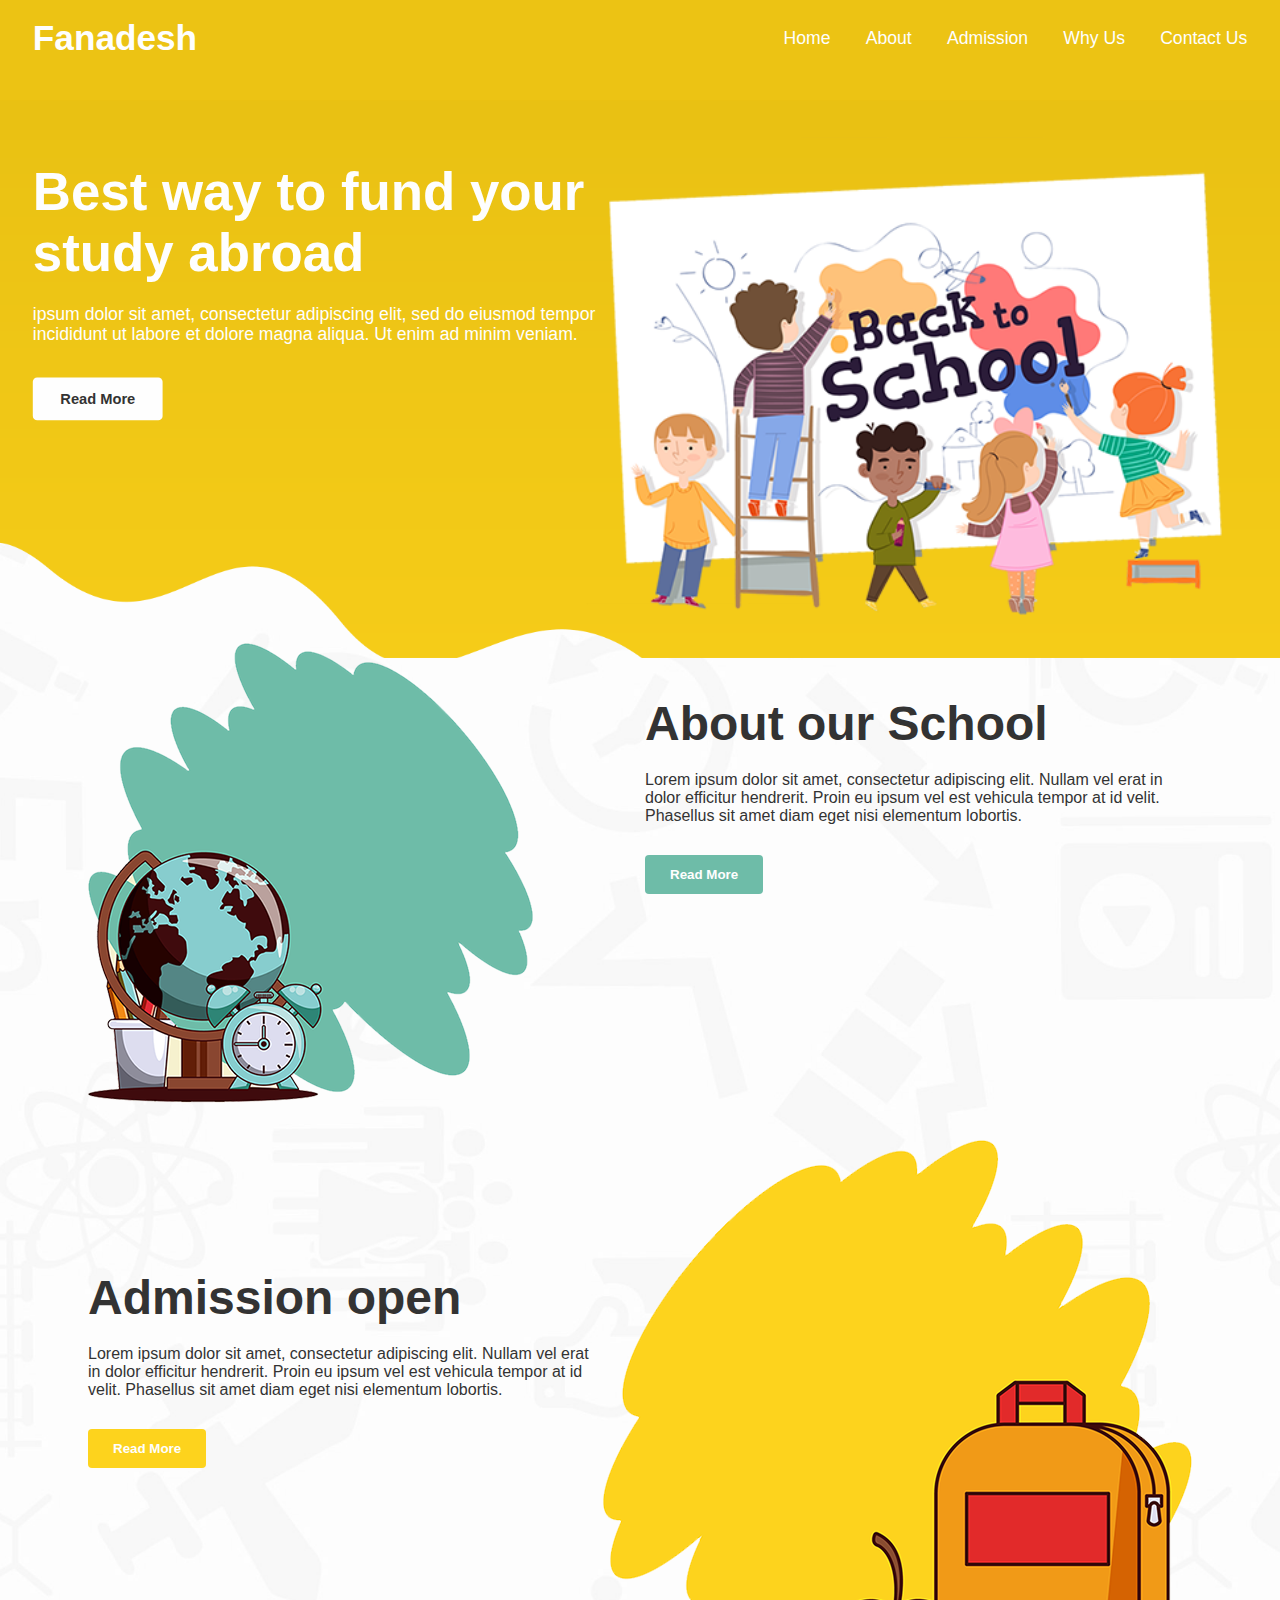
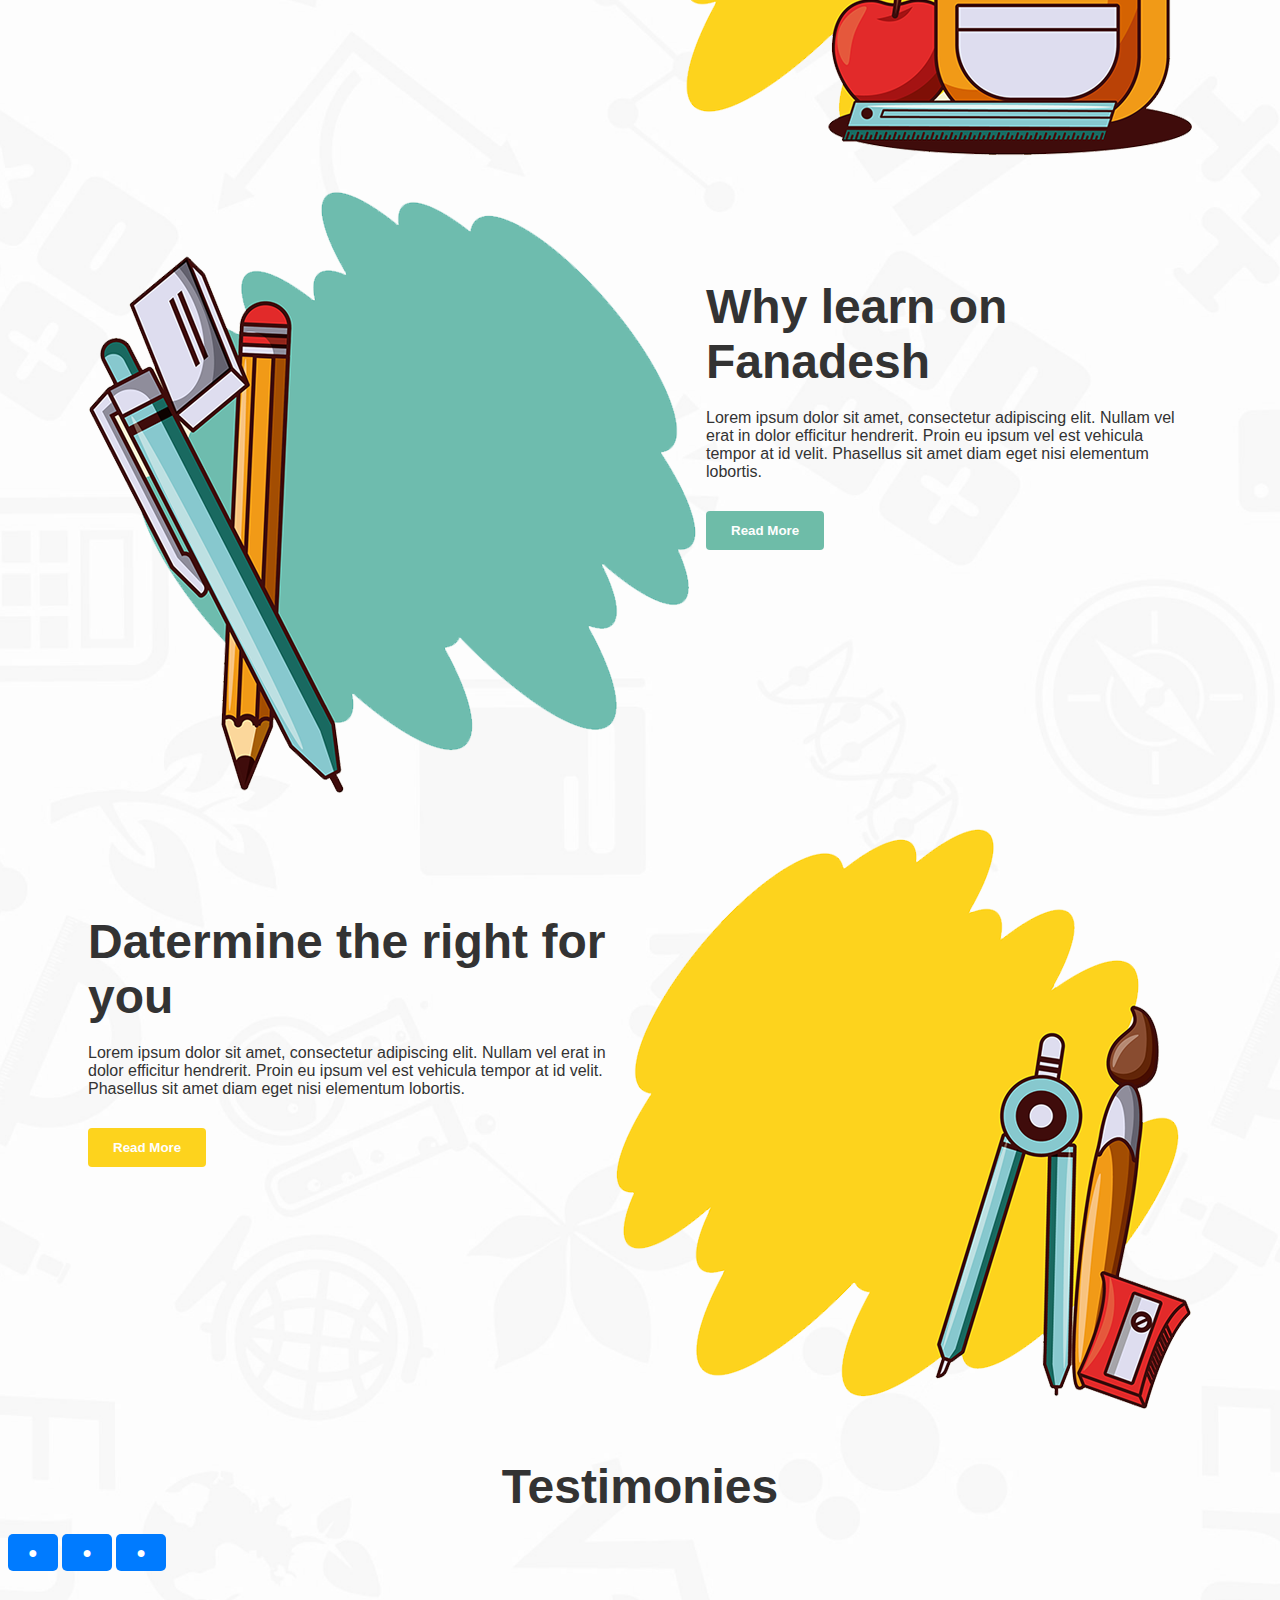
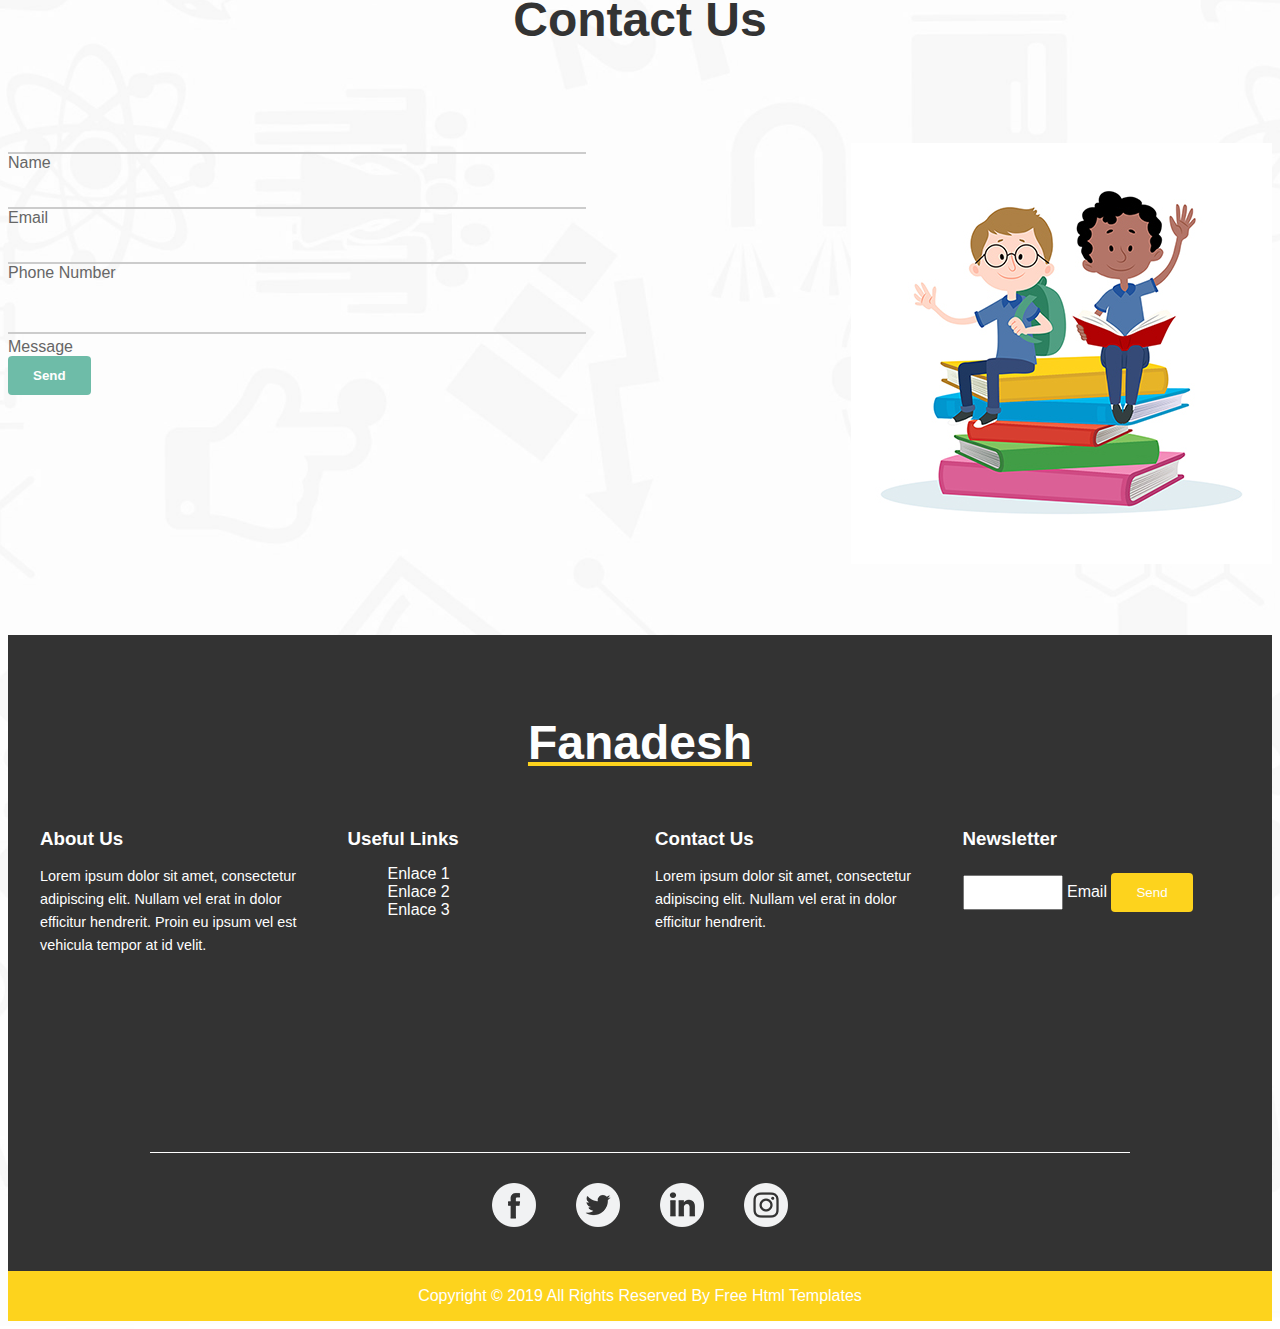
<file: index.html>
<!DOCTYPE html>
<html lang="en">
<head>
    <meta charset="UTF-8">
    <meta name="viewport" content="width=device-width, initial-scale=1.0">
    <title>Fanadesh</title>
    <link rel="stylesheet" href="estilos.css">
</head>
<body>
    <section class="hero-section">
        <div class="container">
            <header>
                <div class="logo">
                    <h1><a href="index.html">Fanadesh</a></h1>
                </div>
                <nav>
                    <ul>
                        <li><a href="index.html">Home</a></li>
                        <li><a href="about.html">About</a></li>
                        <li><a href="admission.html">Admission</a></li>
                        <li><a href="why.html">Why Us</a></li>
                        <li><a href="contact.html">Contact Us</a></li>
                    </ul>
                </nav>
            </header>
            
            <div class="hero-content">
                <div class="hero-text">
                    <h2>Best way to fund your study abroad</h2>
                    <p>ipsum dolor sit amet, consectetur adipiscing elit, sed do eiusmod tempor incididunt ut labore et dolore magna aliqua. Ut enim ad minim veniam.</p>
                    <button class="hero-btn"><a href="index.html">Read More</a></button>
                </div>
                <div class="hero-image">
                    <img src="images/hero.png" alt="Fanadesh">
                </div>
            </div>
        </div>
    </section>

    <section class="about-section">
        <div class="container">
            <div class="about-content">
                <div class="about-image">
                    <img src="images/about.png" alt="about our school">
                </div>
                <div class="about-text">
                    <h2>About our School</h2>
                    <p>Lorem ipsum dolor sit amet, consectetur adipiscing elit. Nullam vel erat in dolor efficitur hendrerit. Proin eu ipsum vel est vehicula tempor at id velit. Phasellus sit amet diam eget nisi elementum lobortis.</p>
                    <button class="about-btn"><a href="index.html">Read More</a></button>
                </div>
            </div>
        </div>
    </section>

    <section class="admission-section">
        <div class="container">
            <div class="admission-content">
                <div class="admission-text">
                    <h2>Admission open</h2>
                    <p>Lorem ipsum dolor sit amet, consectetur adipiscing elit. Nullam vel erat in dolor efficitur hendrerit. Proin eu ipsum vel est vehicula tempor at id velit. Phasellus sit amet diam eget nisi elementum lobortis.</p>
                    <button class="admission-btn"><a href="index.html">Read More</a></button>
                </div>
                <div class="admission-image">
                    <img src="images/admission.png" alt="admission open">
                </div>
            </div>
        </div>
    </section>

    <section class="why-section">
        <div class="container">
            <div class="why-content">
                <div class="why-image">
                    <img src="images/why.png" alt="why learn on fanadesh">
                </div>
                <div class="why-text">
                    <h2>Why learn on Fanadesh</h2>
                    <p>Lorem ipsum dolor sit amet, consectetur adipiscing elit. Nullam vel erat in dolor efficitur hendrerit. Proin eu ipsum vel est vehicula tempor at id velit. Phasellus sit amet diam eget nisi elementum lobortis.</p>
                    <button class="why-btn"><a href="index.html">Read More</a></button>
                </div>
            </div>
        </div>
    </section>

    <section class="determine-section">
        <div class="container">
            <div class="determine-content">
                <div class="determine-text">
                    <h2>Datermine the right for you</h2>
                    <p>Lorem ipsum dolor sit amet, consectetur adipiscing elit. Nullam vel erat in dolor efficitur hendrerit. Proin eu ipsum vel est vehicula tempor at id velit. Phasellus sit amet diam eget nisi elementum lobortis.</p>
                    <button class="determine-btn"><a href="index.html">Read More</a></button>
                </div>
                <div class="determine-image">
                    <img src="images/determine.png" alt="determine the right for you">
                </div>
            </div>
        </div>
    </section>

    <section class="testimonial-section">
        <div class="container">
            <h2>Testimonies</h2>
            <div class="testimonial.btn">
                <a href="#texto1" class="text-btn">●</a>
                <a href="#texto2" class="text-btn">●</a>
                <a href="#texto3" class="text-btn">●</a>
            </div>
    
            <div id="texto1" class="testimony">
                <div class="testimonial-image">
                    <img src="images/client.png" alt="Alex Du">
                </div>
                <div class="testimonial-text">
                    <h3>Alex Du</h3>
                    <p>Lorem ipsum dolor sit amet, consectetur adipiscing elit. Nullam vel erat in dolor efficitur hendrerit. Proin eu ipsum vel est vehicula tempor at id velit.</p>
                </div>
            </div>
    
            <div id="texto2" class="testimony">
                <div class="testimonial-image">
                    <img src="images/client.png" alt="Alex Du">
                </div>
                <div class="testimonial-text">
                    <h3>Alex Du</h3>
                    <p>Lorem ipsum dolor sit amet, consectetur adipiscing elit. Nullam vel erat in dolor efficitur hendrerit. Proin eu ipsum vel est vehicula tempor at id velit.</p>
                </div>
            </div>
    
            <div id="texto3" class="testimony">
                <div class="testimonial-image">
                    <img src="images/client.png" alt="Alex Du">
                </div>
                <div class="testimonial-text">
                    <h3>Alex Du</h3>
                    <p>Lorem ipsum dolor sit amet, consectetur adipiscing elit. Nullam vel erat in dolor efficitur hendrerit. Proin eu ipsum vel est vehicula tempor at id velit.</p>
                </div>
            </div>
        </section>

    <section class="contact-section">
        <div class="container">
            <h2>Contact Us</h2>
            <div class="contact-content">
                <div class="contact-form">
                    <form action="mailto:tucorreo@example.com" method="post" enctype="text/plain">
                        <div class="form-group">
                            <input type="text" name="nombre" required>
                            <label>Name</label>
                        </div>
                        <div class="form-group">
                            <input type="email" name="email" required>
                            <label>Email</label>
                        </div>
                        <div class="form-group">
                            <input type="tel" name="telefono" required>
                            <label>Phone Number</label>
                        </div>
                        <div class="form-group">
                            <textarea name="mensaje" required></textarea>
                            <label>Message</label>
                        </div>
                        <button type="submit" class="contact-btn"><a href="index.html">Send</a></button>
                    </form>
                </div>
                <div class="contact-image">
                    <img src="images/students.jpg" alt="Contáctanos">
                </div>
            </div>
        </div>
    </section>

    <section class="info-section">
        <div class="container">
            <div class="info-logo">
                <h2>Fanadesh</h2>
                <div class="underline"></div>
            </div>
            <div class="info-columns">
                <div class="info-col">
                    <h3>About Us</h3>
                    <p>Lorem ipsum dolor sit amet, consectetur adipiscing elit. Nullam vel erat in dolor efficitur hendrerit. Proin eu ipsum vel est vehicula tempor at id velit.</p>
                </div>
                <div class="info-col">
                    <h3>Useful Links</h3>
                    <ul>
                        <li><a href="#">Enlace 1</a></li>
                        <li><a href="#">Enlace 2</a></li>
                        <li><a href="#">Enlace 3</a></li>
                    </ul>
                </div>
                <div class="info-col">
                    <h3>Contact Us</h3>
                    <p>Lorem ipsum dolor sit amet, consectetur adipiscing elit. Nullam vel erat in dolor efficitur hendrerit.</p>
                </div>
                <div class="info-col">
                    <h3>Newsletter</h3>
                    <form action="mailto:tucorreo@example.com" method="post" enctype="text/plain"></form>
                        <input type="email" name="email" required>
                        <label>Email</label>
                        <button type="submit" class="info-btn"><a href="index.html">Send</a></button>
                    </form>
                </div>
            </div>
            <hr class="line">
            <div class="info-img">
                <a href="index.html"><img src="images/fb.png" alt="facebook"></a>
                <a href="index.html"><img src="images/twitter.png" alt="twitter"></a>
                <a href="index.html"><img src="images/linkedin.png" alt="linkedin"></a>
                <a href="index.html"><img src="images/instagram.png" alt="instagram"></a>
            </div>
        </div>
    </section>

    <footer>
        <div class="footer">
            <p>Copyright © 2019 All Rights Reserved By Free Html Templates</p>
        </div>
    </footer>
</body>
</html>
</file>
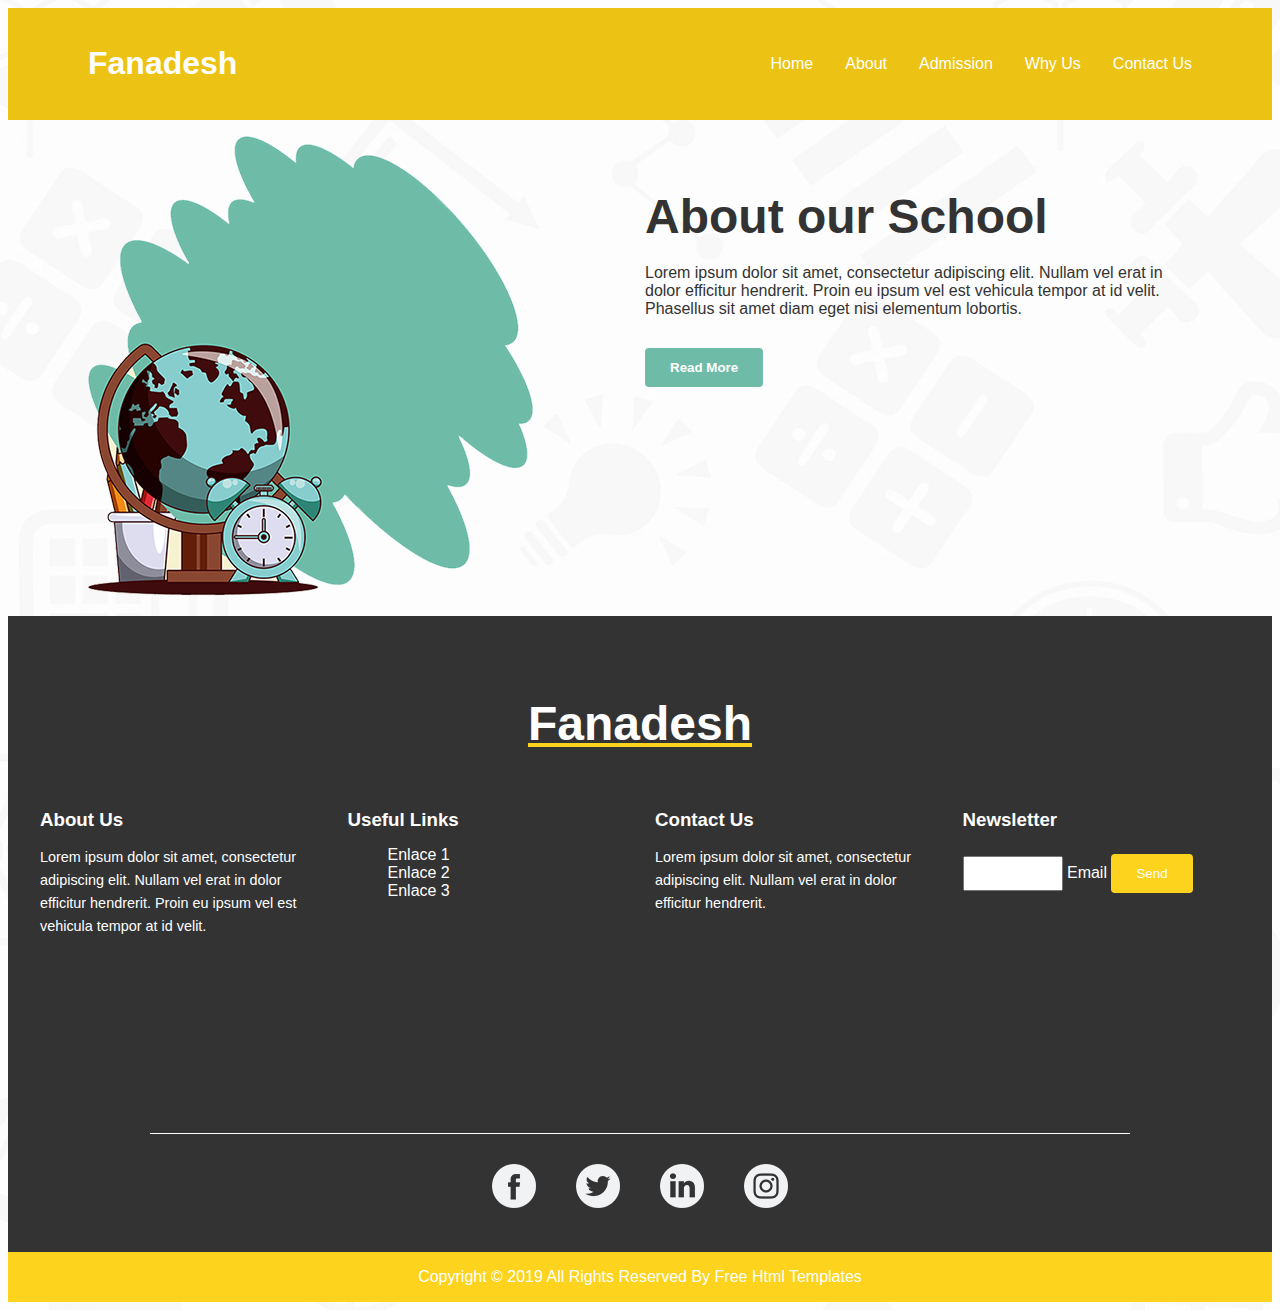
<file: about.html>
<!DOCTYPE html>
<html lang="en">
<head>
    <meta charset="UTF-8">
    <meta name="viewport" content="width=device-width, initial-scale=1.0">
    <title>Fanadesh</title>
    <link rel="stylesheet" href="estilos.css">
</head>
<body>
    <section class="hero">
        <div class="container">
            <header>
                <div class="logo">
                    <h1><a href="index.html" class="active">Fanadesh</a></h1>
                </div>
                <nav>
                    <ul>
                        <li><a href="index.html">Home</a></li>
                        <li><a href="about.html">About</a></li>
                        <li><a href="admission.html">Admission</a></li>
                        <li><a href="why.html">Why Us</a></li>
                        <li><a href="contact.html">Contact Us</a></li>
                    </ul>
                </nav>
            </header>
        </div>
    </section>

    <section class="about-section">
        <div class="container">
            <div class="about-content">
                <div class="about-image">
                    <img src="/images/about.png" alt="about our school">
                </div>
                <div class="about-text">
                    <h2>About our School</h2>
                    <p>Lorem ipsum dolor sit amet, consectetur adipiscing elit. Nullam vel erat in dolor efficitur hendrerit. Proin eu ipsum vel est vehicula tempor at id velit. Phasellus sit amet diam eget nisi elementum lobortis.</p>
                    <button class="about-btn"><a href="about.html">Read More</a></button>
                </div>
            </div>
        </div>
    </section>

    <section class="info-section">
        <div class="container">
            <div class="info-logo">
                <h2>Fanadesh</h2>
                <div class="underline"></div>
            </div>
            <div class="info-columns">
                <div class="info-col">
                    <h3>About Us</h3>
                    <p>Lorem ipsum dolor sit amet, consectetur adipiscing elit. Nullam vel erat in dolor efficitur hendrerit. Proin eu ipsum vel est vehicula tempor at id velit.</p>
                </div>
                <div class="info-col">
                    <h3>Useful Links</h3>
                    <ul>
                        <li><a href="#">Enlace 1</a></li>
                        <li><a href="#">Enlace 2</a></li>
                        <li><a href="#">Enlace 3</a></li>
                    </ul>
                </div>
                <div class="info-col">
                    <h3>Contact Us</h3>
                    <p>Lorem ipsum dolor sit amet, consectetur adipiscing elit. Nullam vel erat in dolor efficitur hendrerit.</p>
                </div>
                <div class="info-col">
                    <h3>Newsletter</h3>
                    <form action="mailto:tucorreo@example.com" method="post" enctype="text/plain"></form>
                        <input type="email" name="email" required>
                        <label>Email</label>
                        <button type="submit" class="info-btn"><a href="about.html">Send</a></button>
                    </form>
                </div>
            </div>
            <hr class="line">
            <div class="info-img">
                <a href="about.html"><img src="/images/fb.png" alt="facebook"></a>
                <a href="about.html"><img src="/images/twitter.png" alt="twitter"></a>
                <a href="about.html"><img src="/images/linkedin.png" alt="linkedin"></a>
                <a href="about.html"><img src="/images/instagram.png" alt="instagram"></a>
            </div>
        </div>
    </section>
        
    <footer>
        <div class="footer">
            <p>Copyright © 2019 All Rights Reserved By Free Html Templates</p>
        </div>
    </footer>
</body>
</html>
</file>
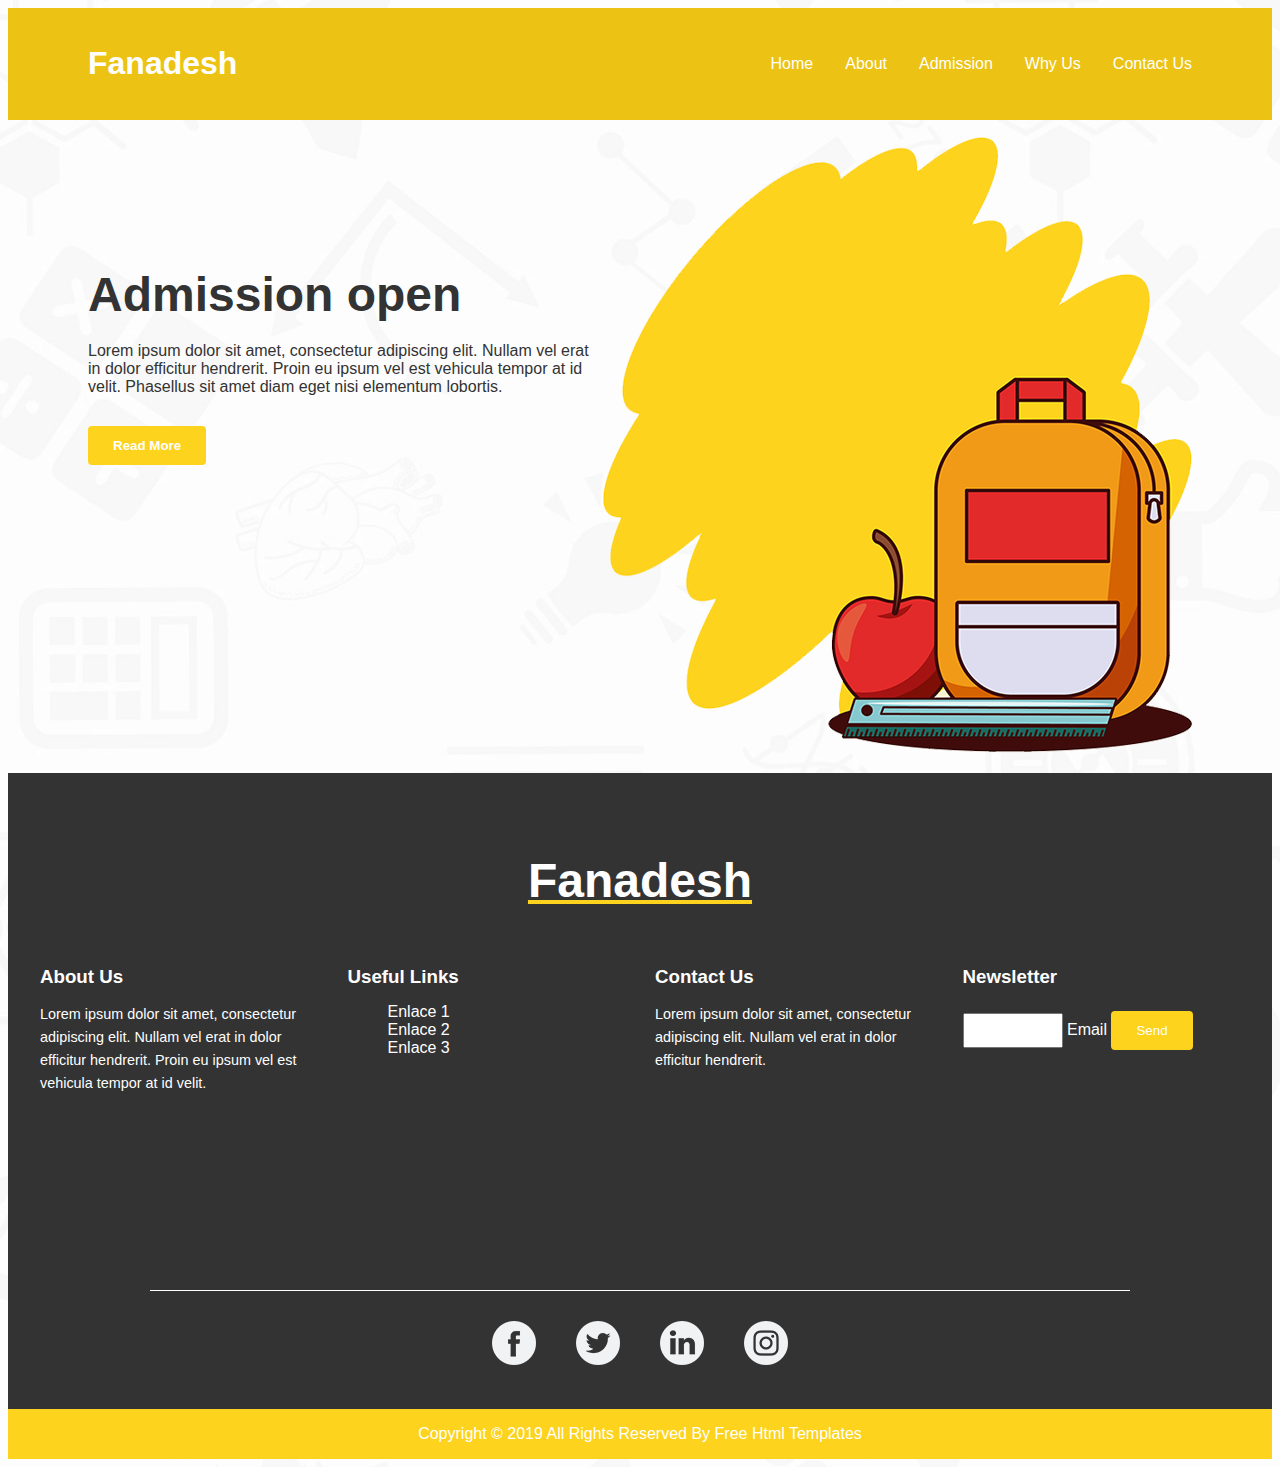
<file: admission.html>
<!DOCTYPE html>
<html lang="en">
<head>
    <meta charset="UTF-8">
    <meta name="viewport" content="width=device-width, initial-scale=1.0">
    <title>Fanadesh</title>
    <link rel="stylesheet" href="estilos.css">
</head>
<body>
    <section class="hero">
        <div class="container">
            <header>
                <div class="logo">
                    <h1><a href="index.html">Fanadesh</a></h1>
                </div>
                <nav>
                    <ul>
                        <li><a href="index.html" class="active">Home</a></li>
                        <li><a href="about.html">About</a></li>
                        <li><a href="admission.html">Admission</a></li>
                        <li><a href="why.html">Why Us</a></li>
                        <li><a href="contact.html">Contact Us</a></li>
                    </ul>
                </nav>
            </header>
        </div>
    </section>

    <section class="admission-section">
        <div class="container">
            <div class="admission-content">
                <div class="admission-text">
                    <h2>Admission open</h2>
                    <p>Lorem ipsum dolor sit amet, consectetur adipiscing elit. Nullam vel erat in dolor efficitur hendrerit. Proin eu ipsum vel est vehicula tempor at id velit. Phasellus sit amet diam eget nisi elementum lobortis.</p>
                    <button class="admission-btn"><a href="admission.html">Read More</a></button>
                </div>
                <div class="admission-image">
                    <img src="/images/admission.png" alt="admission open">
                </div>
            </div>
        </div>
    </section>

    <section class="info-section">
        <div class="container">
            <div class="info-logo">
                <h2>Fanadesh</h2>
                <div class="underline"></div>
            </div>
            <div class="info-columns">
                <div class="info-col">
                    <h3>About Us</h3>
                    <p>Lorem ipsum dolor sit amet, consectetur adipiscing elit. Nullam vel erat in dolor efficitur hendrerit. Proin eu ipsum vel est vehicula tempor at id velit.</p>
                </div>
                <div class="info-col">
                    <h3>Useful Links</h3>
                    <ul>
                        <li><a href="#">Enlace 1</a></li>
                        <li><a href="#">Enlace 2</a></li>
                        <li><a href="#">Enlace 3</a></li>
                    </ul>
                </div>
                <div class="info-col">
                    <h3>Contact Us</h3>
                    <p>Lorem ipsum dolor sit amet, consectetur adipiscing elit. Nullam vel erat in dolor efficitur hendrerit.</p>
                </div>
                <div class="info-col">
                    <h3>Newsletter</h3>
                    <form action="mailto:tucorreo@example.com" method="post" enctype="text/plain"></form>
                        <input type="email" name="email" required>
                        <label>Email</label>
                        <button type="submit" class="info-btn"><a href="admission.html">Send</a></button>
                    </form>
                </div>
            </div>
            <hr class="line">
            <div class="info-img">
                <a href="admission.html"><img src="/images/fb.png" alt="facebook"></a>
                <a href="admission.html"><img src="/images/twitter.png" alt="twitter"></a>
                <a href="admission.html"><img src="/images/linkedin.png" alt="linkedin"></a>
                <a href="admission.html"><img src="/images/instagram.png" alt="instagram"></a>
            </div>
        </div>
    </section>

    <footer>
        <div class="footer">
            <p>Copyright © 2019 All Rights Reserved By Free Html Templates</p>
        </div>
    </footer>
</body>
</html>
</file>
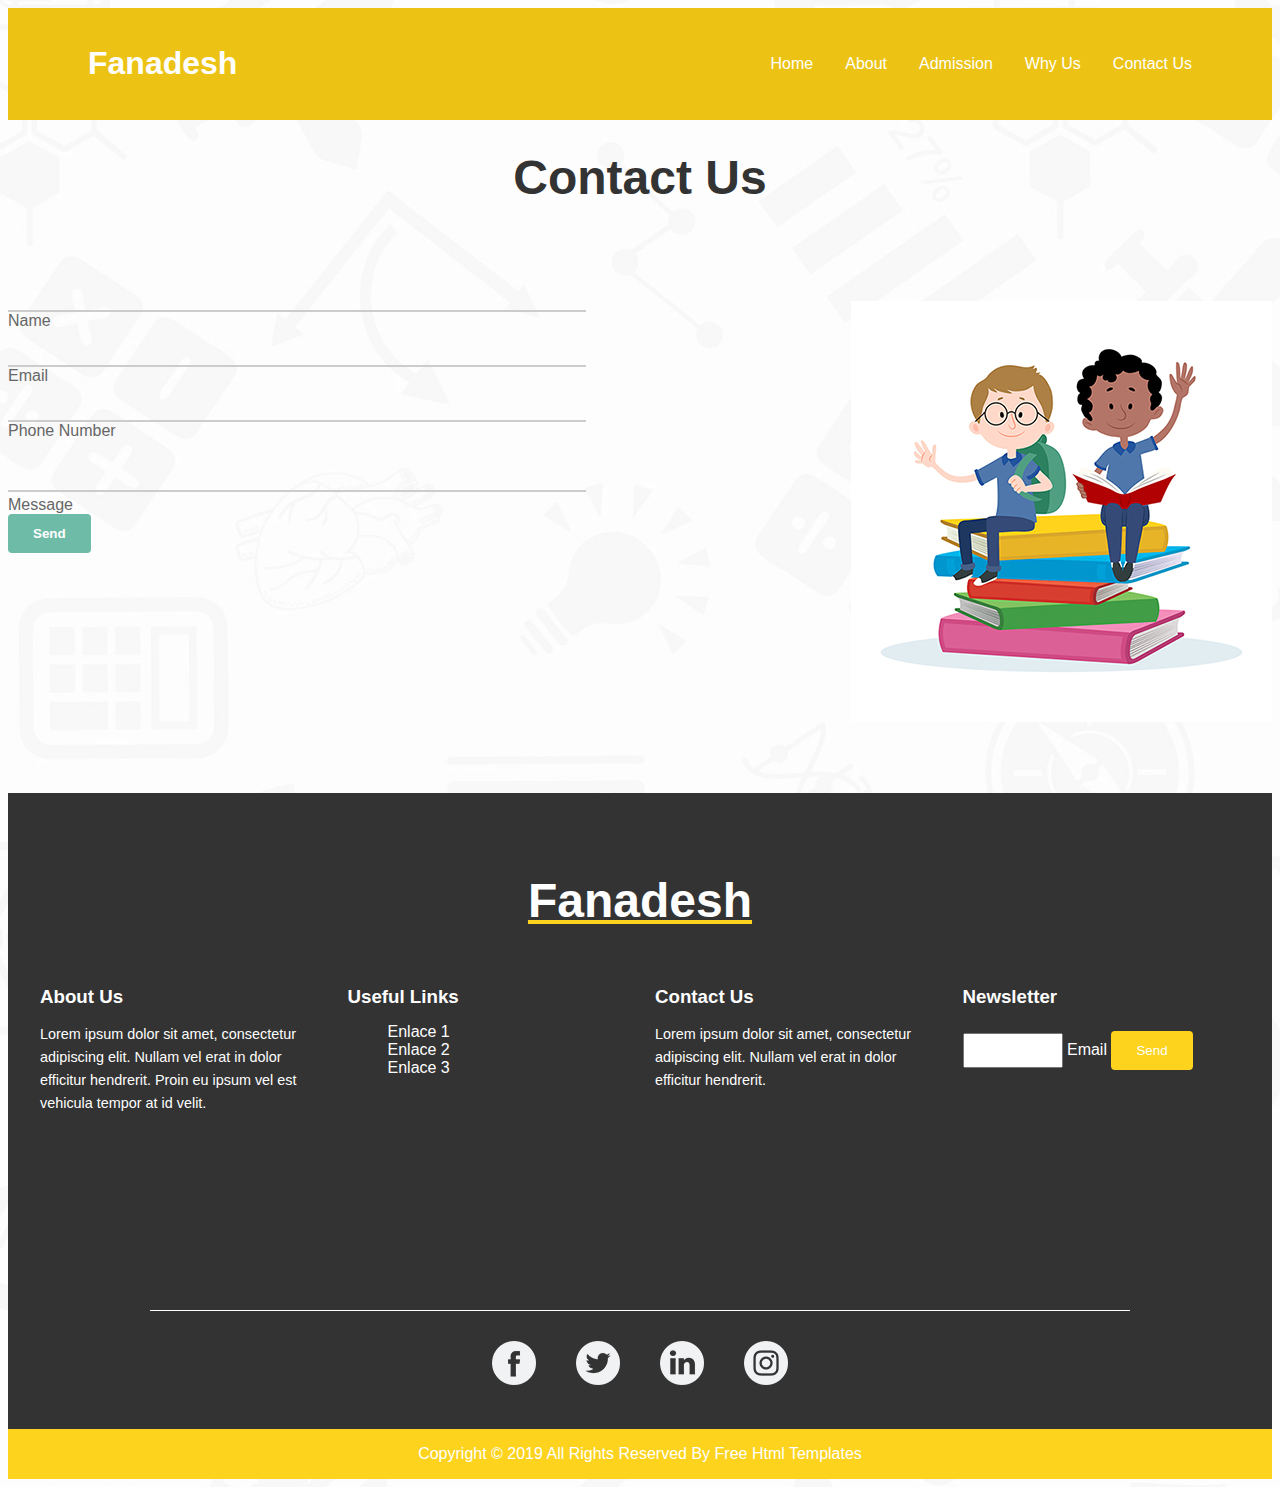
<file: contact.html>
<!DOCTYPE html>
<html lang="en">
<head>
    <meta charset="UTF-8">
    <meta name="viewport" content="width=device-width, initial-scale=1.0">
    <title>Fanadesh</title>
    <link rel="stylesheet" href="estilos.css">
</head>
<body>
    <section class="hero">
        <div class="container">
            <header>
                <div class="logo">
                    <h1><a href="index.html" class="active">Fanadesh</a></h1>
                </div>
                <nav>
                    <ul>
                        <li><a href="index.html">Home</a></li>
                        <li><a href="about.html">About</a></li>
                        <li><a href="admission.html">Admission</a></li>
                        <li><a href="why.html">Why Us</a></li>
                        <li><a href="contact.html">Contact Us</a></li>
                    </ul>
                </nav>
            </header>
        </div>
    </section>

    <section class="contact-section">
        <div class="container">
            <h2>Contact Us</h2>
            <div class="contact-content">
                <div class="contact-form">
                    <form action="mailto:tucorreo@example.com" method="post" enctype="text/plain">
                        <div class="form-group">
                            <input type="text" name="nombre" required>
                            <label>Name</label>
                        </div>
                        <div class="form-group">
                            <input type="email" name="email" required>
                            <label>Email</label>
                        </div>
                        <div class="form-group">
                            <input type="tel" name="telefono" required>
                            <label>Phone Number</label>
                        </div>
                        <div class="form-group">
                            <textarea name="mensaje" required></textarea>
                            <label>Message</label>
                        </div>
                        <button type="submit" class="contact-btn"><a href="contact.html">Send</a></button>
                    </form>
                </div>
                <div class="contact-image">
                    <img src="/images/students.jpg" alt="Contáctanos">
                </div>
            </div>
        </div>
    </section>

    <section class="info-section">
        <div class="container">
            <div class="info-logo">
                <h2>Fanadesh</h2>
                <div class="underline"></div>
            </div>
            <div class="info-columns">
                <div class="info-col">
                    <h3>About Us</h3>
                    <p>Lorem ipsum dolor sit amet, consectetur adipiscing elit. Nullam vel erat in dolor efficitur hendrerit. Proin eu ipsum vel est vehicula tempor at id velit.</p>
                </div>
                <div class="info-col">
                    <h3>Useful Links</h3>
                    <ul>
                        <li><a href="#">Enlace 1</a></li>
                        <li><a href="#">Enlace 2</a></li>
                        <li><a href="#">Enlace 3</a></li>
                    </ul>
                </div>
                <div class="info-col">
                    <h3>Contact Us</h3>
                    <p>Lorem ipsum dolor sit amet, consectetur adipiscing elit. Nullam vel erat in dolor efficitur hendrerit.</p>
                </div>
                <div class="info-col">
                    <h3>Newsletter</h3>
                    <form action="mailto:tucorreo@example.com" method="post" enctype="text/plain"></form>
                        <input type="email" name="email" required>
                        <label>Email</label>
                        <button type="submit" class="info-btn"><a href="contact.html">Send</a></button>
                    </form>
                </div>
            </div>
            <hr class="line">
            <div class="info-img">
                <a href="contact.html"><img src="/images/fb.png" alt="facebook"></a>
                <a href="contact.html"><img src="/images/twitter.png" alt="twitter"></a>
                <a href="contact.html"><img src="/images/linkedin.png" alt="linkedin"></a>
                <a href="contact.html"><img src="/images/instagram.png" alt="instagram"></a>
            </div>
        </div>
    </section>
        
    <footer>
        <div class="footer">
            <p>Copyright © 2019 All Rights Reserved By Free Html Templates</p>
        </div>
    </footer>
</body>
</html>
</file>
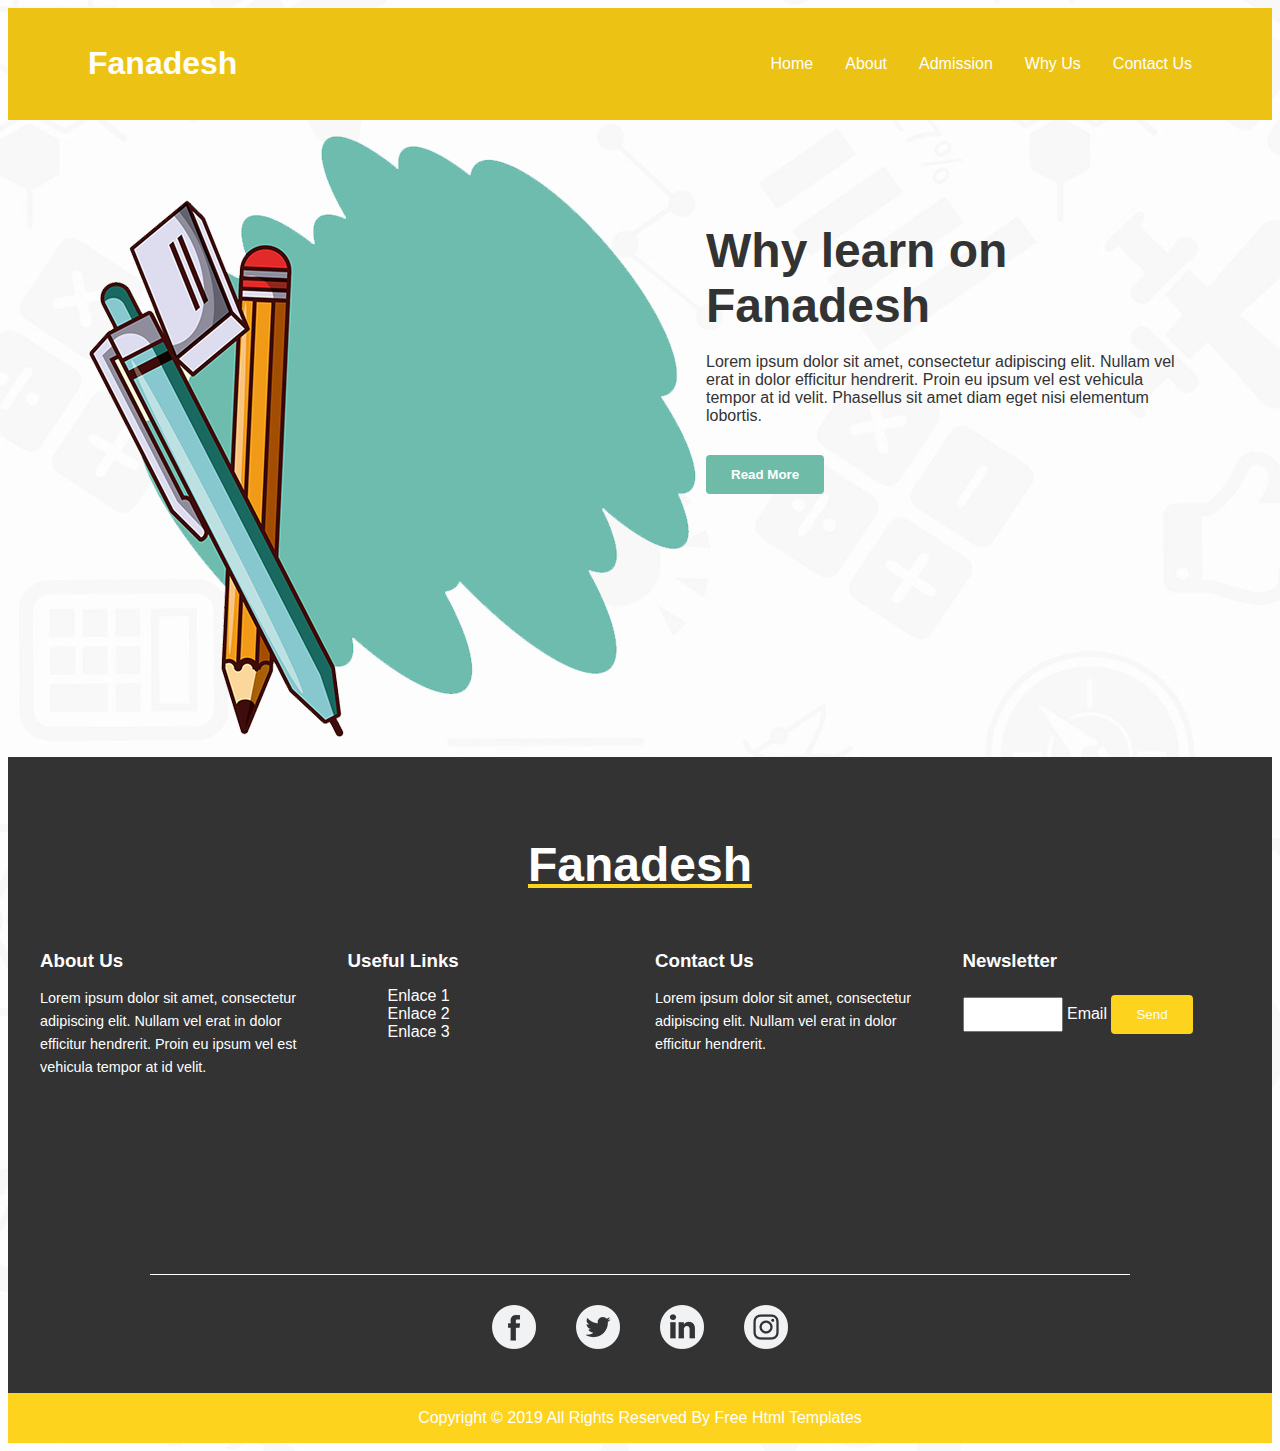
<file: why.html>
<!DOCTYPE html>
<html lang="en">
<head>
    <meta charset="UTF-8">
    <meta name="viewport" content="width=device-width, initial-scale=1.0">
    <title>Fanadesh</title>
    <link rel="stylesheet" href="estilos.css">
</head>
<body>
    <section class="hero">
        <div class="container">
            <header>
                <div class="logo">
                    <h1><a href="index.html" class="active">Fanadesh</a></h1>
                </div>
                <nav>
                    <ul>
                        <li><a href="index.html">Home</a></li>
                        <li><a href="about.html">About</a></li>
                        <li><a href="admission.html">Admission</a></li>
                        <li><a href="why.html">Why Us</a></li>
                        <li><a href="contact.html">Contact Us</a></li>
                    </ul>
                </nav>
            </header>
        </div>
    </section>

    <section class="why-section">
        <div class="container">
            <div class="why-content">
                <div class="why-image">
                    <img src="images/why.png" alt="why learn on fanadesh">
                </div>
                <div class="why-text">
                    <h2>Why learn on Fanadesh</h2>
                    <p>Lorem ipsum dolor sit amet, consectetur adipiscing elit. Nullam vel erat in dolor efficitur hendrerit. Proin eu ipsum vel est vehicula tempor at id velit. Phasellus sit amet diam eget nisi elementum lobortis.</p>
                    <button class="why-btn"><a href="why.html">Read More</a></button>
                </div>
            </div>
        </div>
    </section>

    <section class="info-section">
        <div class="container">
            <div class="info-logo">
                <h2>Fanadesh</h2>
                <div class="underline"></div>
            </div>
            <div class="info-columns">
                <div class="info-col">
                    <h3>About Us</h3>
                    <p>Lorem ipsum dolor sit amet, consectetur adipiscing elit. Nullam vel erat in dolor efficitur hendrerit. Proin eu ipsum vel est vehicula tempor at id velit.</p>
                </div>
                <div class="info-col">
                    <h3>Useful Links</h3>
                    <ul>
                        <li><a href="#">Enlace 1</a></li>
                        <li><a href="#">Enlace 2</a></li>
                        <li><a href="#">Enlace 3</a></li>
                    </ul>
                </div>
                <div class="info-col">
                    <h3>Contact Us</h3>
                    <p>Lorem ipsum dolor sit amet, consectetur adipiscing elit. Nullam vel erat in dolor efficitur hendrerit.</p>
                </div>
                <div class="info-col">
                    <h3>Newsletter</h3>
                    <form action="mailto:tucorreo@example.com" method="post" enctype="text/plain"></form>
                        <input type="email" name="email" required>
                        <label>Email</label>
                        <button type="submit" class="info-btn"><a href="why.html">Send</a></button>
                    </form>
                </div>
            </div>
            <hr class="line">
            <div class="info-img">
                <a href="why.html"><img src="images/fb.png" alt="facebook"></a>
                <a href="why.html"><img src="images/twitter.png" alt="twitter"></a>
                <a href="why.html"><img src="images/linkedin.png" alt="linkedin"></a>
                <a href="why.html"><img src="images/instagram.png" alt="instagram"></a>
            </div>
        </div>
    </section>
        
    <footer>
        <div class="footer">
            <p>Copyright © 2019 All Rights Reserved By Free Html Templates</p>
        </div>
    </footer>
</body>
</html>
</file>
<file: estilos.css>
* {
    font-family: sans-serif;
}

body {
    background-image: url(/images/body-bg.jpg);
    background-position: center;
    background-size: cover;
    background-repeat: no-repeat;
}

header {
    display: flex;
    justify-content: space-between;
    align-items: center;
    padding: 1rem 5rem;
    gap: 3rem;
    background-color: rgb(236, 195, 20);
}

.logo a {
    color: rgb(254, 254, 254);
    text-decoration: none;
}

nav ul {
    display: flex;
    gap: 2rem;
    list-style: none;
    margin: 0;
}

nav a {
    text-decoration: none;
    color: rgb(254, 254, 254);
    font-weight: 500;
}

.hero-section {
    background-image: url('/images/hero-bg.png');
    background-size: cover;
    background-position: center top;
    scale: 1.1
}

.hero-content {
    display: flex;
    align-items: center;
    gap: 10px;
    padding: 1rem 5rem;
}

.hero-text {
    flex: 1;
    color: rgb(254, 254, 254);
}

.hero-text h2 {
    font-size: 3rem;
    margin-bottom: 20px;
}

.hero-text p {
    font-size: 1rem;
    margin-bottom: 30px;
}

.hero-image {
    flex: 1;
    scale: 1.2;
}

.hero-btn {
    display: inline-block;
    padding: 12px 25px;
    background-color: rgb(254, 254, 254);
    border: none;
    border-radius: 4px;
    font-weight: bold;
    margin-bottom: 200px;
}

.hero-btn a {
    color: rgb(51, 51, 51);
    text-decoration: none;
}



.about-content {
    display: flex;
    align-items: center;
    gap: 10px;
    padding: 1rem 5rem;
}

.about-text {
    flex: 1;
    color: rgb(51, 51, 51);
}

.about-text h2 {
    font-size: 3rem;
    margin-bottom: 20px;
}

.about-text p {
    font-size: 1rem;
    margin-bottom: 30px;
}

.about-image {
    flex: 1;
}

.about-btn {
    display: inline-block;
    padding: 12px 25px;
    background-color: rgb(110, 188, 168);
    border: none;
    border-radius: 4px;
    font-weight: bold;
    margin-bottom: 200px;
}

.about-btn a {
    color: rgb(254, 254, 254);
    text-decoration: none;
}



.admission-content {
    display: flex;
    align-items: center;
    gap: 10px;
    padding: 1rem 5rem;
}

.admission-text {
    flex: 1;
    color: rgb(51, 51, 51);
}

.admission-text h2 {
    font-size: 3rem;
    margin-bottom: 20px;
}

.admission-text p {
    font-size: 1rem;
    margin-bottom: 30px;
}

.admisssion-image {
    flex: 1;
}

.admission-btn {
    display: inline-block;
    padding: 12px 25px;
    background-color: rgb(253, 211, 29);
    border: none;
    border-radius: 4px;
    font-weight: bold;
    margin-bottom: 200px;
}

.admission-btn a {
    color: rgb(254, 254, 254);
    text-decoration: none;
}



.why-content {
    display: flex;
    align-items: center;
    gap: 10px;
    padding: 1rem 5rem;
}

.why-text {
    flex: 1;
    color: rgb(51, 51, 51);
}

.why-text h2 {
    font-size: 3rem;
    margin-bottom: 20px;
}

.why-text p {
    font-size: 1rem;
    margin-bottom: 30px;
}

.why-image {
    flex: 1;
}

.why-btn {
    display: inline-block;
    padding: 12px 25px;
    background-color: rgb(110, 188, 168);
    border: none;
    border-radius: 4px;
    font-weight: bold;
    margin-bottom: 200px;
}

.why-btn a {
    color: rgb(254, 254, 254);
    text-decoration: none;
}



.determine-content {
    display: flex;
    align-items: center;
    gap: 10px;
    padding: 1rem 5rem;
}

.determine-text {
    flex: 1;
    color: rgb(51, 51, 51);
}

.determine-text h2 {
    font-size: 3rem;
    margin-bottom: 20px;
}

.determine-text p {
    font-size: 1rem;
    margin-bottom: 30px;
}

.determine-image {
    flex: 1;
}

.determine-btn {
    display: inline-block;
    padding: 12px 25px;
    background-color: rgb(253, 211, 29);
    border: none;
    border-radius: 4px;
    font-weight: bold;
    margin-bottom: 200px;
}

.determine-btn a {
    color: rgb(254, 254, 254);
    text-decoration: none;
}


.testimonial-section h2 {
    text-align: center;
    margin: 30px 0;
    font-size: 3rem;
    color: rgb(51, 51, 51);
}

.testimonial-btn {
    display: flex;
    gap: 10px;
    margin-bottom: 20px;
}

.text-btn {
    padding: 10px 20px;
    background: #007bff;
    color: white;
    text-decoration: none;
    border-radius: 5px;
    cursor: pointer;
}

.testimony {
    display: none;
    padding: 30px;
    border: 5px solid #ddd;
    border-radius: 5px;
}

.testimony:target {
    display: block;
}

.testimony:target p {
    margin: 0;
  }

.testimonial-text {
    flex: 1;
    color: rgb(51, 51, 51);
}

.testimonial-text h3 {
    font-size: 2rem;
    margin-bottom: 20px;
    color:rgb(253, 211, 29);
}

.testimonial-text p {
    font-size: 1rem;
    margin-bottom: 30px;
}

.testimonial-image {
    flex: 1;
}


.contact-content {
    display: flex;
    align-items: center;
    padding: 40px 0;
    justify-content: space-between;
}

.contact-section h2 {
    text-align: center;
    margin: 30px 0;
    font-size: 3rem;
    color: rgb(51, 51, 51);
}

.form-group {
    position: relative;
}

.form-group input, .form-group textarea {
    width: 200%;
    padding: 10px 0;
    border: none;
    border-bottom: 2px solid #ccc;
    background: transparent;
    outline: none;
    resize: none;
}

.form-group label {
    color: #666;
}

.contact-btn {
    display: inline-block;
    padding: 12px 25px;
    background-color: rgb(110, 188, 168);
    border: none;
    border-radius: 4px;
    font-weight: bold;
    margin-bottom: 200px;
}

.contact-btn a {
    color: rgb(254, 254, 254);
    text-decoration: none;
}


.info-section {
    background-color:rgb(51, 51, 51);
    color: rgb(254, 254, 254);
    padding: 40px 20px;
}

.info-logo {
    text-align: center;
    margin: 30px 0;
    font-size: 2rem;
    text-decoration: underline rgb(253, 211, 29);
}

.info-columns {
    display: flex;
    justify-content: space-between;
    gap: 30px;
    max-width: 1200px;
    margin: 0 auto 40px;
}

.info-col {
    flex: 1;
    min-width: 200px;
}

.info-col h3 {
    margin-bottom: 15px;
}

.info-col p {
    line-height: 1.6;
    font-size: 0.9em;
}

.info-col input {
    padding: 8px;
    margin: 10px 0;
    width: 80px;
}

.info-btn {
    display: inline-block;
    padding: 12px 25px;
    background-color: rgb(253, 211, 29);
    border: none;
    border-radius: 4px;
    font-weight: bold;
    margin-bottom: 200px;
}

.info-btn a {
    color: rgb(254, 254, 254);
    text-decoration: none;
}

.info-col ul {
    display:list-item;
    list-style: none;
    margin: 0;
}

.info-col a {
    text-decoration: none;
    color: rgb(254, 254, 254);
    font-weight: 500;
}

.info-col a:hover {
    color: rgb(253, 211, 29);
}

.info-btn a:hover {
    color: rgb(254, 254, 254);
}

.line {
    border: 0;
    border-top: 1px solid white;
    margin: 30px auto;
    width: 80%;
}

.info-img {
    display: flex;
    justify-content: center;
    gap: 40px;
}

footer {
    background-color: rgb(253, 211, 29);
    color:white;
    display: flex;
    justify-content: center;
    gap: 40px;
}
</file>
